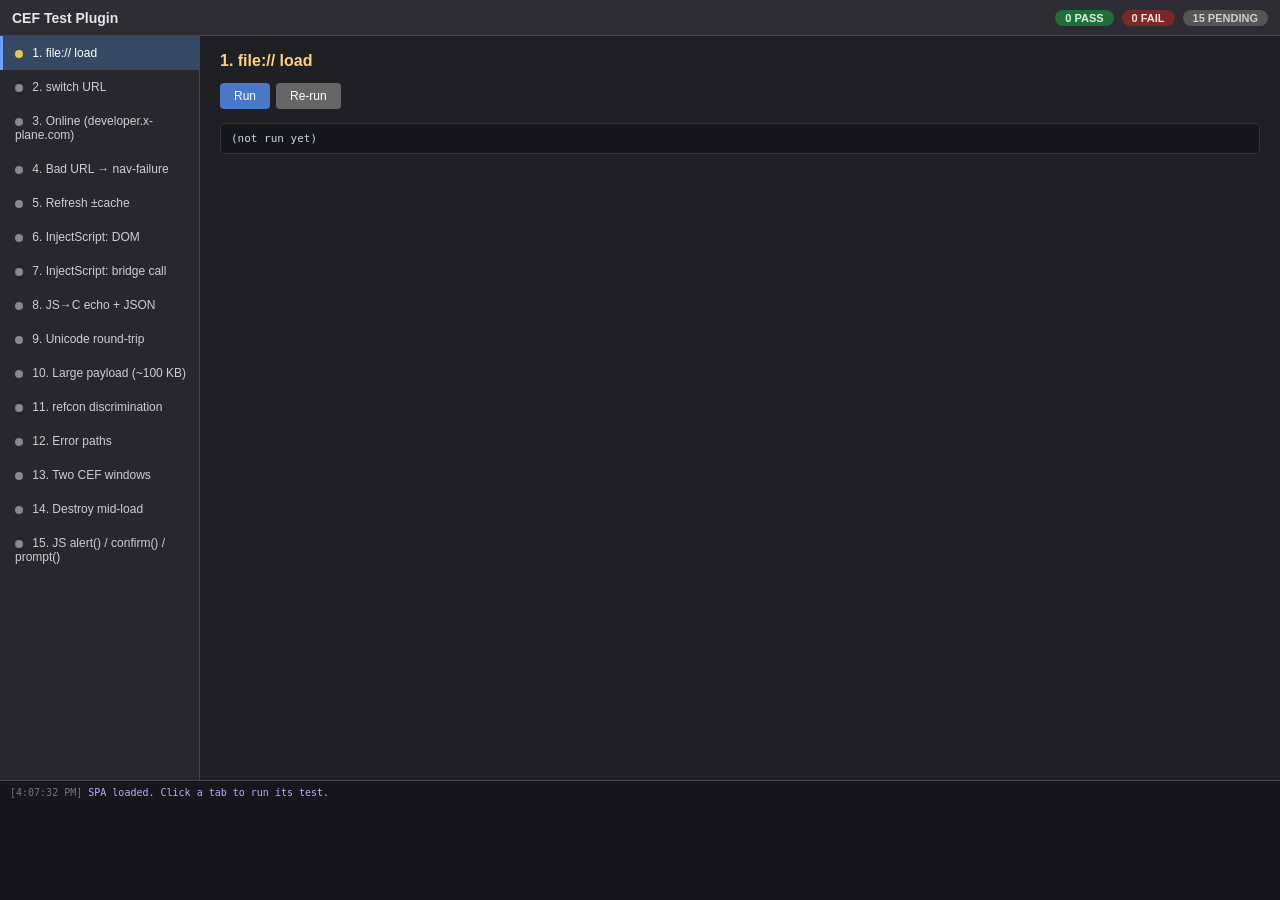
<file: deploy/example_scripts/CefTestPlugin/web/index.html>
<!DOCTYPE html>
<html lang="en">
<head>
    <meta charset="UTF-8">
    <title>CEF Test Plugin</title>
    <link rel="stylesheet" href="style.css">
</head>
<body>
<div id="app">
    <div id="topbar">
        <div class="title">CEF Test Plugin</div>
        <div class="pills">
            <span class="pill pass" id="pass-pill">0 PASS</span>
            <span class="pill fail" id="fail-pill">0 FAIL</span>
            <span class="pill pending" id="pending-pill">14 PENDING</span>
        </div>
    </div>

    <div id="sidebar"></div>
    <div id="panel"></div>

    <div id="log"></div>
</div>

<template id="tab-template">
    <button class="tab-button" data-tab="">
        <span class="status-dot"></span>
        <span class="label"></span>
    </button>
</template>

<script src="main.js"></script>
</body>
</html>
</file>
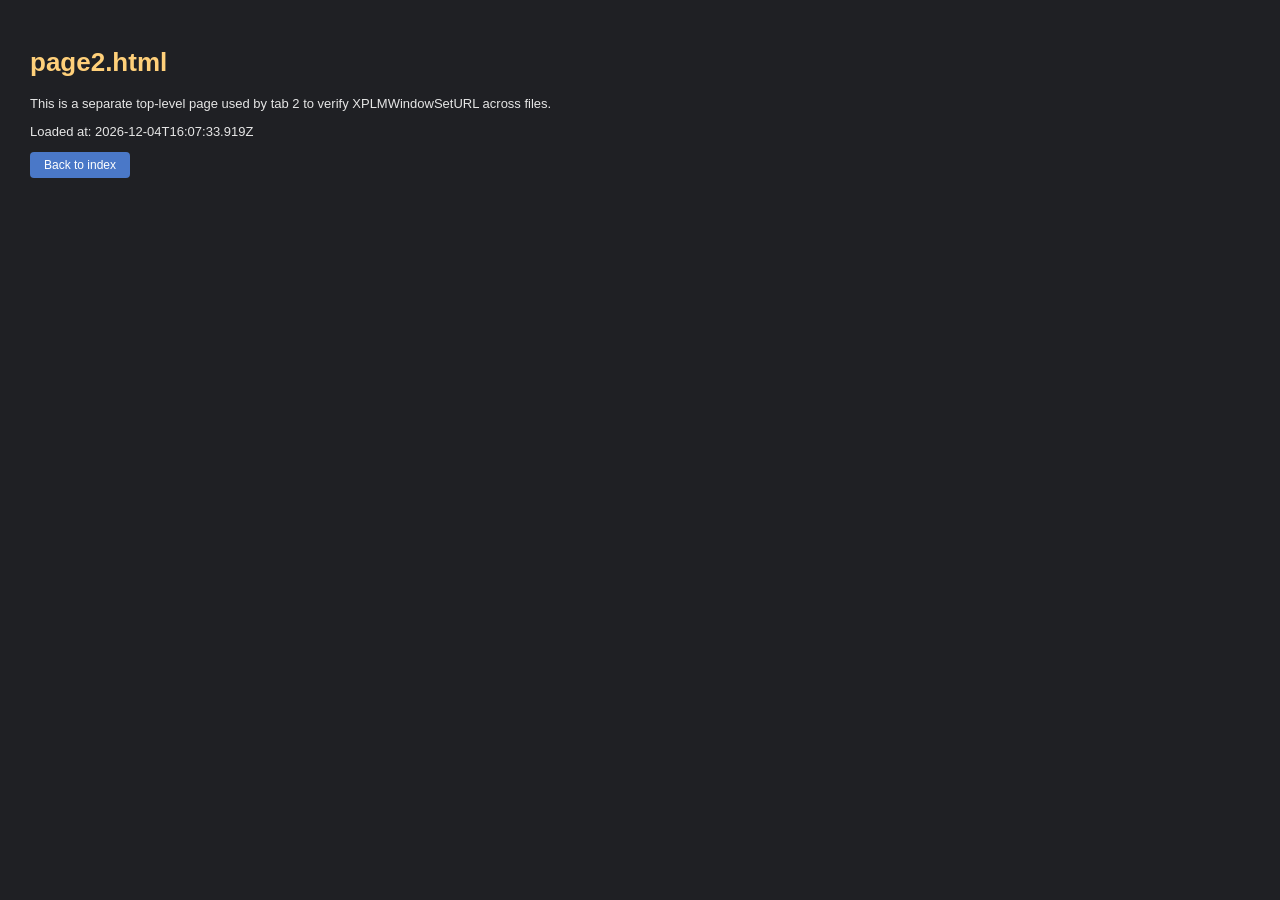
<file: deploy/example_scripts/CefTestPlugin/web/page2.html>
<!DOCTYPE html>
<html lang="en">
<head>
    <meta charset="UTF-8">
    <title>CEF Test Plugin - Page 2</title>
    <link rel="stylesheet" href="style.css">
</head>
<body style="padding: 30px;">
    <h1 style="color:#ffd07a;">page2.html</h1>
    <p>This is a separate top-level page used by tab 2 to verify XPLMWindowSetURL across files.</p>
    <p>Loaded at: <span id="ts"></span></p>
    <p><button class="action" onclick="window.history.back()">Back to index</button></p>
    <script>
        document.getElementById('ts').textContent = new Date().toISOString();
        // Tell the host we got here, if the bridge is available.
        if (window.xplane && window.xplane.echo)
            window.xplane.echo("page2.html loaded").catch(() => {});
    </script>
</body>
</html>
</file>
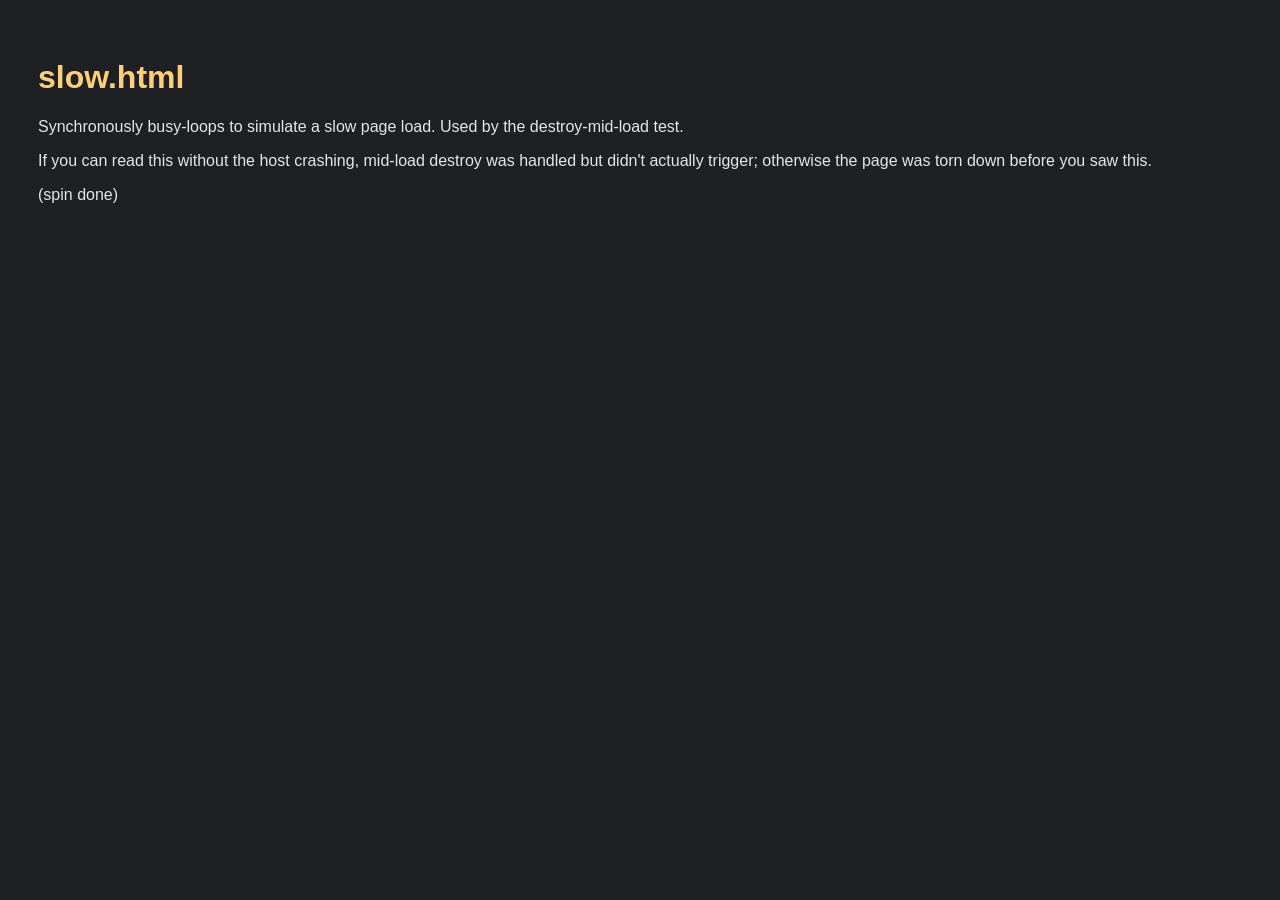
<file: deploy/example_scripts/CefTestPlugin/web/slow.html>
<!DOCTYPE html>
<html lang="en">
<head>
    <meta charset="UTF-8">
    <title>slow.html</title>
</head>
<body style="background:#1f2024;color:#e6e6e6;padding:30px;font-family:sans-serif;">
    <h1 style="color:#ffd07a;">slow.html</h1>
    <p>Synchronously busy-loops to simulate a slow page load. Used by the destroy-mid-load test.</p>
    <p>If you can read this without the host crashing, mid-load destroy was handled but didn't actually trigger; otherwise the page was torn down before you saw this.</p>
    <script>
        // Synchronous spin to delay the load event.
        var t0 = Date.now();
        while (Date.now() - t0 < 5000) {}
        document.body.appendChild(document.createTextNode("(spin done)"));
    </script>
</body>
</html>
</file>
<file: deploy/example_scripts/CefTestPlugin/web/style.css>
* { box-sizing: border-box; }

html, body {
    margin: 0;
    padding: 0;
    font-family: -apple-system, BlinkMacSystemFont, "Helvetica Neue", sans-serif;
    font-size: 13px;
    background: #1f2024;
    color: #e6e6e6;
    height: 100%;
    overflow: hidden;
}

#app {
    display: grid;
    grid-template-rows: 36px 1fr 120px;
    grid-template-columns: 200px 1fr;
    height: 100vh;
}

#topbar {
    grid-column: 1 / span 2;
    background: #2c2e33;
    border-bottom: 1px solid #444;
    display: flex;
    align-items: center;
    justify-content: space-between;
    padding: 0 12px;
    font-weight: 600;
}

#topbar .title { font-size: 14px; }

#topbar .pills { display: flex; gap: 8px; }

.pill {
    border-radius: 10px;
    padding: 2px 10px;
    font-size: 11px;
    font-weight: 600;
}

.pill.pass { background: #1f6f3a; color: #d8f5e1; }
.pill.fail { background: #7a2828; color: #fdd9d9; }
.pill.pending { background: #555; color: #cfcfcf; }

#sidebar {
    background: #26282d;
    border-right: 1px solid #444;
    overflow-y: auto;
}

.tab-button {
    display: block;
    width: 100%;
    text-align: left;
    background: transparent;
    color: #cfcfcf;
    border: none;
    padding: 10px 12px;
    cursor: pointer;
    font-size: 12px;
    border-left: 3px solid transparent;
}

.tab-button:hover { background: #2f3137; }

.tab-button.active {
    background: #364963;
    border-left-color: #69a3ff;
    color: #ffffff;
}

.tab-button .status-dot {
    display: inline-block;
    width: 8px;
    height: 8px;
    border-radius: 50%;
    background: #888;
    margin-right: 6px;
    vertical-align: middle;
}

.tab-button .status-dot.pass { background: #57d27a; }
.tab-button .status-dot.fail { background: #ff5a5a; }
.tab-button .status-dot.running { background: #f0c64a; }

#panel {
    overflow-y: auto;
    padding: 16px 20px;
}

.panel-content { display: none; }
.panel-content.active { display: block; }

.panel-content h2 {
    margin-top: 0;
    font-size: 16px;
    color: #ffd07a;
}

.panel-content p.desc {
    color: #b0b0b0;
    font-size: 12px;
    margin-bottom: 12px;
}

button.action {
    background: #4a78c8;
    color: #ffffff;
    border: none;
    padding: 6px 14px;
    border-radius: 4px;
    cursor: pointer;
    font-size: 12px;
    margin-right: 6px;
    margin-bottom: 6px;
}

button.action:hover { background: #5a8cd8; }
button.action:active { background: #3a68b8; }

input[type="text"], input[type="number"] {
    background: #1a1c20;
    color: #ffffff;
    border: 1px solid #555;
    border-radius: 3px;
    padding: 4px 8px;
    font-size: 12px;
    margin-right: 4px;
}

pre.result {
    background: #15171b;
    border: 1px solid #333;
    border-radius: 4px;
    padding: 8px 10px;
    font-family: "SF Mono", "Menlo", monospace;
    font-size: 11px;
    color: #c8d4e6;
    white-space: pre-wrap;
    word-break: break-all;
    max-height: 200px;
    overflow-y: auto;
    margin: 8px 0;
}

pre.result.pass { border-color: #57d27a; }
pre.result.fail { border-color: #ff5a5a; color: #ff9090; }

#log {
    grid-column: 1 / span 2;
    background: #15171b;
    border-top: 1px solid #444;
    padding: 6px 10px;
    overflow-y: auto;
    font-family: "SF Mono", "Menlo", monospace;
    font-size: 10px;
    color: #b0c0d0;
}

#log .entry { margin-bottom: 2px; }
#log .entry .ts { color: #777; }
#log .entry.nav-ok    { color: #8ed8a3; }
#log .entry.nav-fail  { color: #ff8a8a; }
#log .entry.bridge    { color: #c0a8ff; }
</file>
